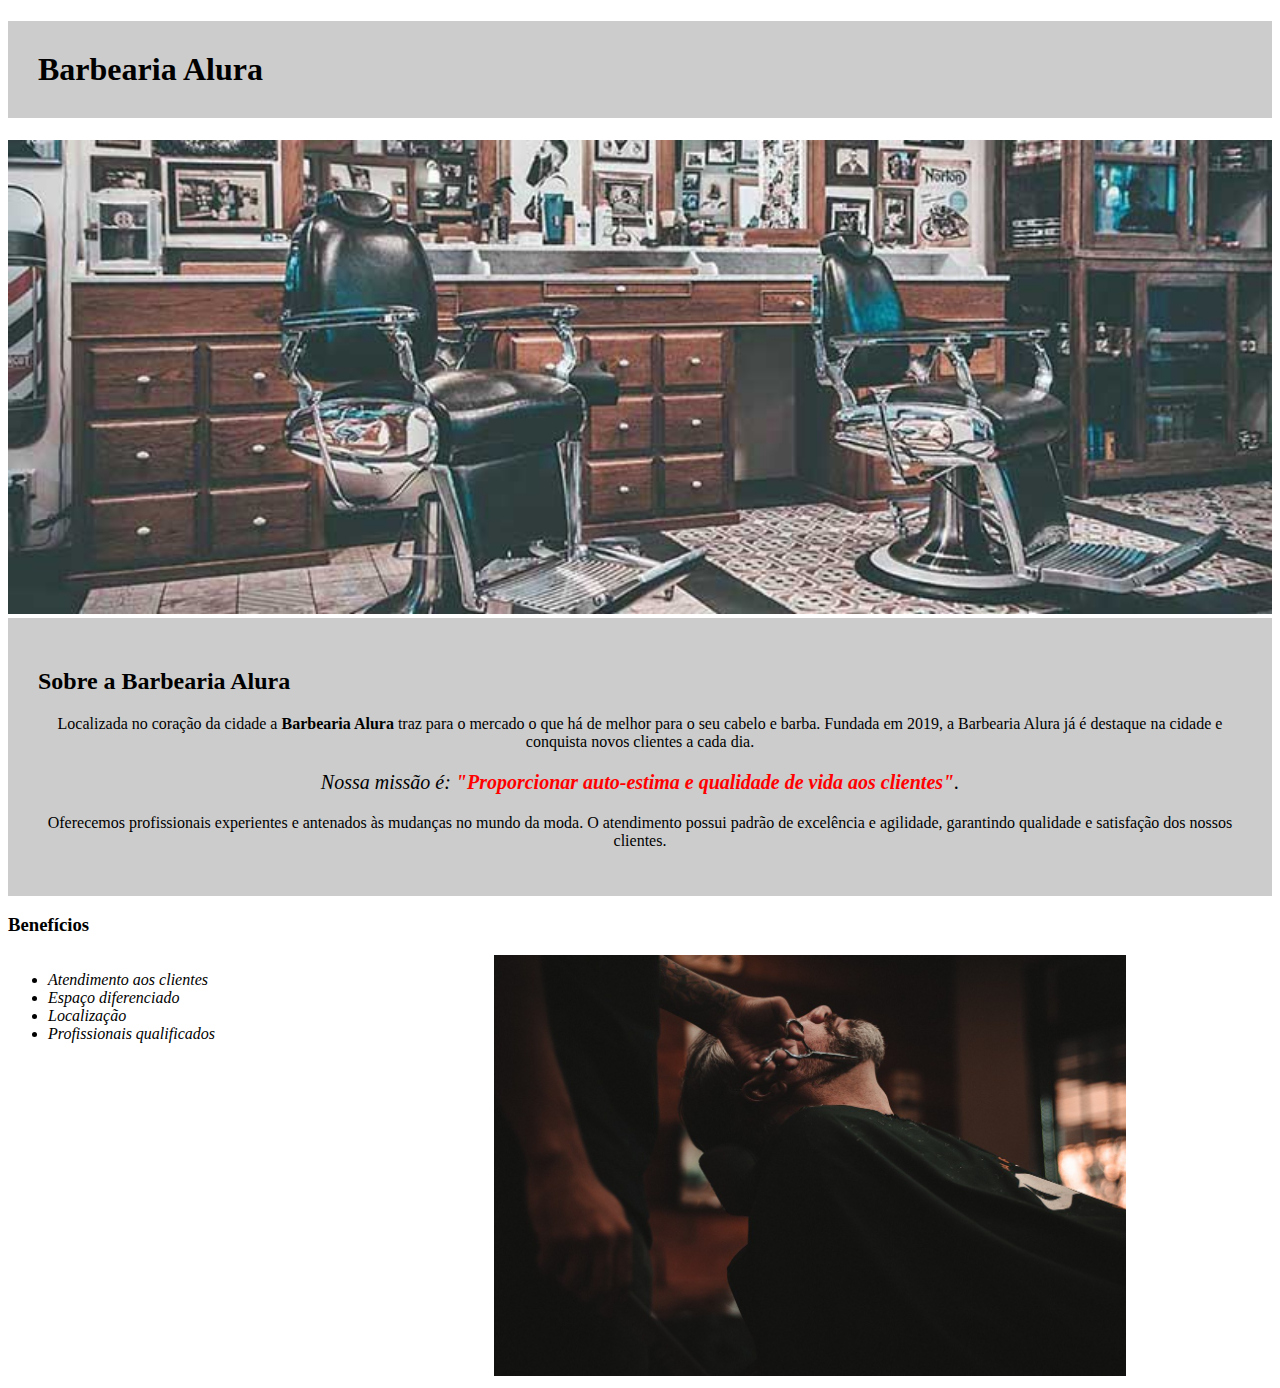
<file: index.html>
<!DOCTYPE html>
<html lang="pt-br">
    <head>
        <meta charset="UTF-8">
        <title>Barbearia Alura</title>
        <link rel="stylesheet" href="style.css">

    </head>

    <body>
        <header>
            <h1 class="titulo principal">Barbearia Alura</h1>
        </header>
        <img id="banner" src="banner.jpg">
        <div class="principal">
            <h2 class="titulo centralizado">Sobre a Barbearia Alura</h2>

            <p>Localizada no coração da cidade a <strong>Barbearia Alura</strong> traz para o mercado o que há de melhor para o seu cabelo e barba. 
            Fundada em 2019, a Barbearia Alura já é destaque na cidade e conquista novos clientes a cada dia.</p>
        
            <p id="missao"><em>Nossa missão é: <strong>"Proporcionar auto-estima e qualidade de vida aos clientes"</strong>.</em></p>
        
            <p>Oferecemos profissionais experientes e antenados às mudanças no mundo da moda. O atendimento possui padrão de excelência e agilidade, garantindo 
            qualidade e satisfação dos nossos clientes.</p>
        </div>

        <div class="beneficios">
            <h3 class="titulo centralizado">Benefícios</h3>

            <ul>
                <li class="itens">Atendimento aos clientes</li>
                <li class="itens">Espaço diferenciado</li>
                <li class="itens">Localização</li>
                <li class="itens">Profissionais qualificados</li>
            </ul>
            
            <img src="beneficios.jpg" class="imagembeneficios">
        </div>
    </body>
</html>
</file>
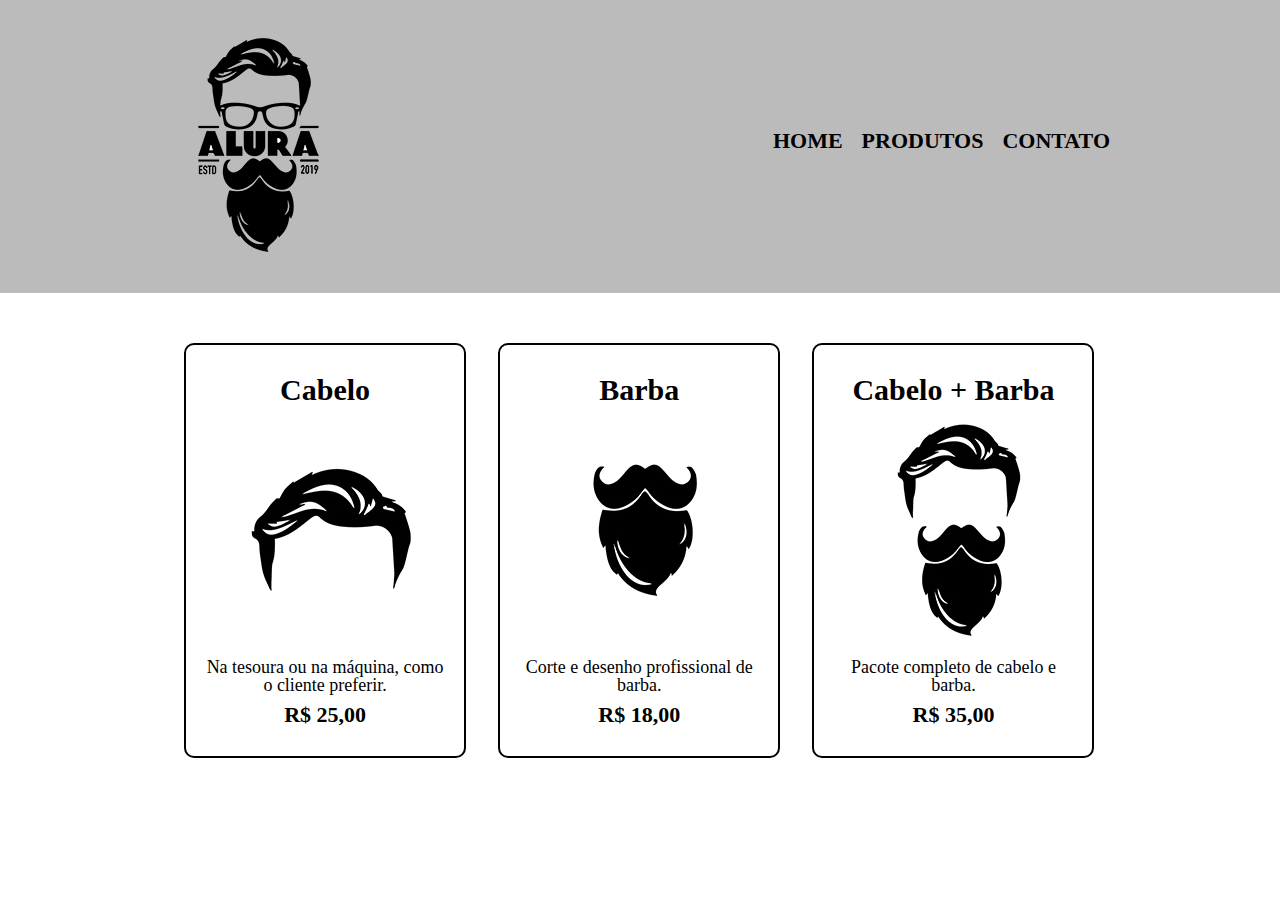
<file: produtos.html>
<!DOCTYPE html>
<html>
    <head>
        <meta charset="UTF-8">
        <title>Produtos Barbearia Alura</title>

        <link rel="stylesheet" href="reset.css">
        <link rel="stylesheet" href="produtos.css">
    </head>
    <body>
        <header>
            <div class="caixa">
                <h1><img src="logo.png"></h1>

                <nav>
                    <ul>
                        <li><a href="index.html">Home</a></li>
                        <li><a href="produtos.html">Produtos</a></li>
                        <li><a href="contato.html">Contato</a></li>
                    </ul>
                </nav>
            </div>   
        </header>

        <main>
            <ul class="produtos">
            <li>
                <h2>Cabelo</h2>
                <img src="cabelo.jpg">
                <p class="produto-descricao">Na tesoura ou na máquina, como o cliente preferir.</p>
                <p class="produto-preco">R$ 25,00</p>
            </li>
            <li>
                <h2>Barba</h2>
                <img src="barba.jpg">
                <p class="produto-descricao">Corte e desenho profissional de barba.</p>
                <p class="produto-preco">R$ 18,00</p>
            </li>
            <li>
                <h2>Cabelo + Barba</h2>
                <img src="cabelo+barba.jpg">
                <p class="produto-descricao">Pacote completo de cabelo e barba.</p>
                <p class="produto-preco">R$ 35,00</p>
            </li>
            </ul>
        </main>
    </body>
</html>
</file>
<file: style.css>
body {
    
}

#banner {
    width: 100%;
}

.principal {
    background: #CCCCCC;
    padding: 30px;
}

.titulo-principal {
    padding-Left: 20px;
}

.titulo-centralizado {
    text-align: center;
}

p {
    text-align: center;
}

#missao {
    font-size: 20px;
}

em strong {
    color: red;
}

.itens {
    font-style: italic;
}

.beneficios {
    background: #FFFFFF;
}

ul {
    display: inline-block;
    vertical-align: top;
    width: 20%;
    margin-right: 15%;
}

.imagembeneficios {
    width: 50%;
    
}
</file>
<file: produtos.css>
header {
    background: #BBBBBB;
    padding: 20px 0;
}

.caixa {
    position: relative;
    width: 940px;
    margin: 0 auto;
}

nav {
    position: absolute;
    top: 110px;
    right: 0;
}

nav li {
    display: inline;
    margin: 0 0 0 15px;
}

nav a {
    text-transform: uppercase;
    color: #000000;
    font-weight: bold;
    font-size: 22px;
    text-decoration: none;
}

nav a:hover {
    color: #C78C19;
    text-decoration: underline;
}

.produtos {
    width: 940px;
    margin: 0 auto;
    padding: 50px 0;
}

.produtos li {
    display: inline-block;
    text-align: center;
    width: 30%;
    vertical-align: top;
    margin: 0 1.5%;
    padding: 30px 20px;
    box-sizing: border-box;
    border: #000000 2px solid;
    border-radius: 10px;
}

.produtos li:hover {
    border-color: #C78C19;
}

.produtos li:active {
    border-color: #088C19;
}

.produtos li:hover h2 {
    font-size: 34px;
}

.produtos h2 {
    font-size: 30px;
    font-weight: bold;
}

.produto-descricao {
    font-size: 18px;
}

.produto-preco {
    font-size: 22px;
    font-weight: bold;
    margin: 10px 0 0;
}
</file>
